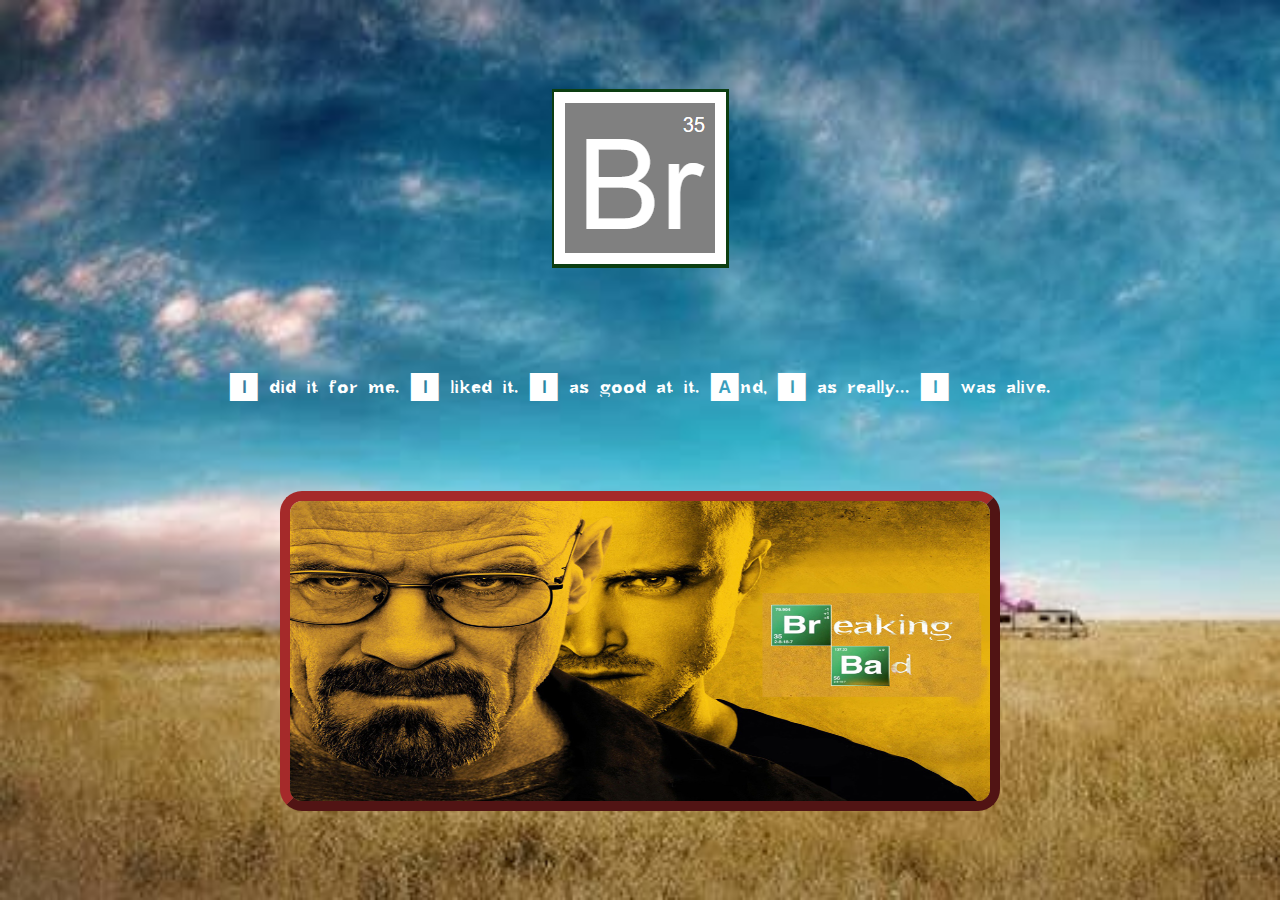
<file: index.html>
<!DOCTYPE html>
<html lang="es">
<head>
    <meta charset="UTF-8">
    <meta name="viewport" content="width=device-width, initial-scale=1.0">
    <title>Breaking bad</title>
    <link rel="stylesheet" href="./css/style.css">
    <link rel="icon" href="./img/Tabla Periódica/walterwhite.png" type="image/x-icon">
</head>
<body class="fondo">
    <div id="logo"></div>
    <span id="Alive">I did it for me. I liked it. I as good at it. And, I as really... I was alive.</span>
    <img src="./img/poster.jpg" id="poster" alt="poster Breaking Bad" usemap="#BR">

    <map name="BR">
        <area shape="rect" coords="480,100,550,150" href="./formulario.html" target="_blank">
        <area shape="rect" coords="550,150,620,200" href="./tabla.html" target="_blank">
    </map>
    
</body>
</html>
</file>
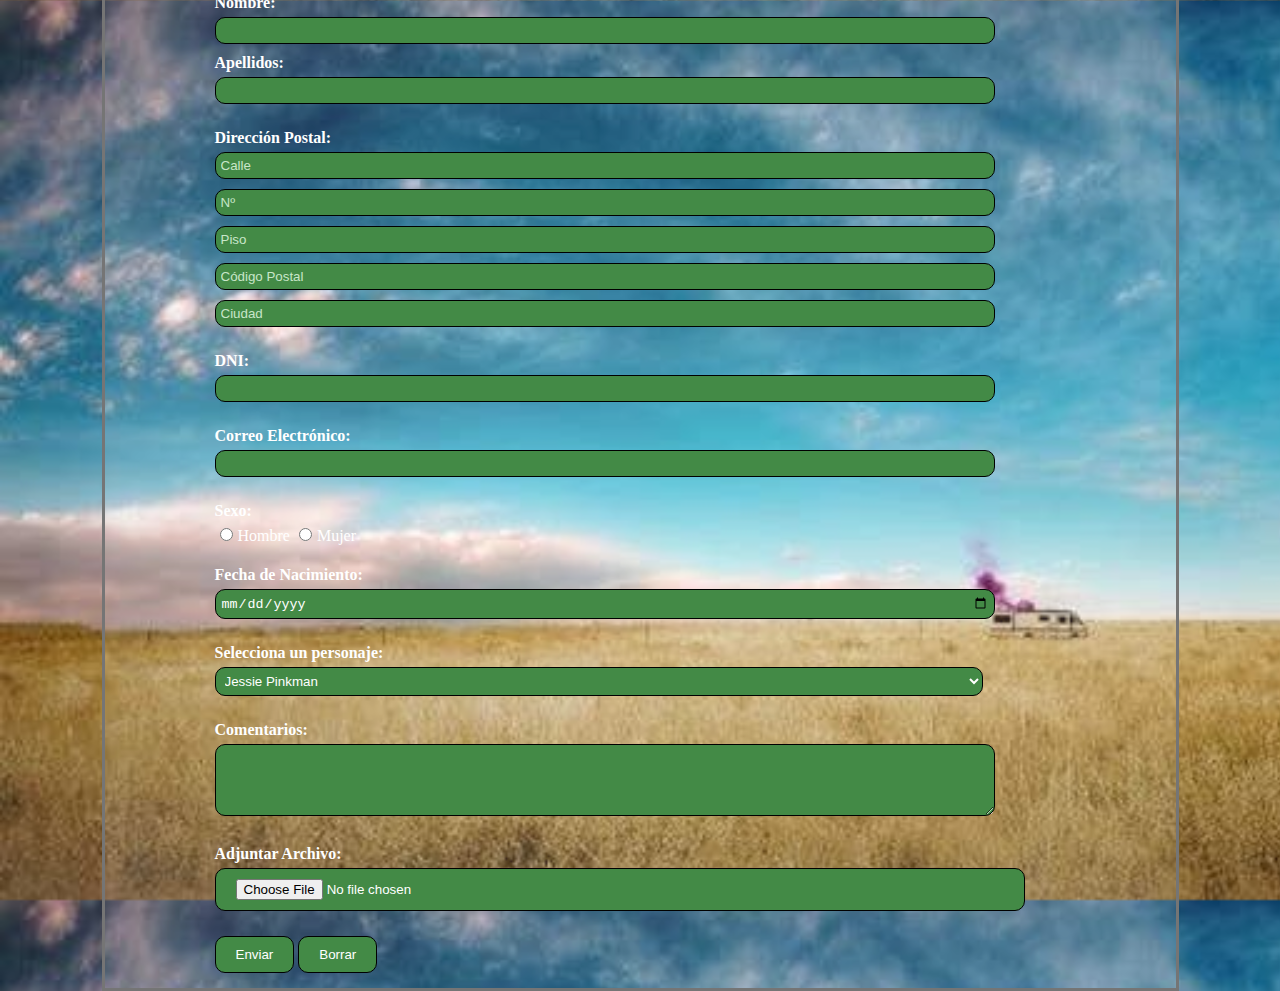
<file: formulario.html>
<!DOCTYPE html>
<html lang="en">
<head>
    <meta charset="UTF-8">
    <meta name="viewport" content="width=º, initial-scale=1.0">
    <title>¡Que comience el juego!</title>
    <link rel="stylesheet" href="./css/style.css">
    <link rel="icon" href="./img/Tabla Periódica/calzoncillos.png" type="image/x-icon">
</head>
<body class="fondo">

    <h2>Breaking Bad - Que comience el juego!</h2>
    <div id="container-formulario">
    <form action="mailto:raul.rodriguez@proeducaglobal.com " method="post" enctype="multipart/form-data">
    <div class="campo-form" id="nombre">
        <label>Nombre:</label>
        <input type="text" name="nombre" required>
        <label>Apellidos:</label>
        <input type="text" name="apellidos" required>
    </div>
    
    <div class="campo-form">
        <label>Dirección Postal:</label>
        <input type="text" name="calle" placeholder="Calle">
        <input type="text" name="numero" placeholder="Nº">
        <input type="text" name="piso" placeholder="Piso">
        <input type="text" name="cp" placeholder="Código Postal">
        <input type="text" name="ciudad" placeholder="Ciudad">
    </div>
    <div class="campo-form">
        <label>DNI:</label>
        <input type="text" name="dni">
    </div>
    <div class="campo-form">
        <label>Correo Electrónico:</label>
        <input type="email" name="email" required>
    </div>
    <div class="radio">
        <label>Sexo:</label>
        <input type="radio" name="sexo" value="hombre">Hombre
        <input type="radio" name="sexo" value="mujer">Mujer
    </div>
    <div class="campo-form">
        <label>Fecha de Nacimiento:</label>
        <input type="date" name="fecha-nacimiento">
    </div>
    <div class="container">
        <label>Selecciona un personaje:</label>
        <select name="personaje">
            <option value="jessie">Jessie Pinkman</option>
            <option value="walter">Walter White</option>
            <option value="saul">Saul Goodman</option>
            <option value="gustavo">Gustavo Fring</option>
            <option value="pollos">Pollos Hermanos</option>
            <option value="otros">Otros personajes</option>
            </select>
    </div>
    <div class="campo-form">
        <label>Comentarios:</label>
        <textarea name="comentarios" rows="4"></textarea>
    </div>
    <div class="campo-form">
        <label>Adjuntar Archivo:</label>
        <input type="file" name="archivo" class="button">
    </div>
    <div class="campo-form">
        <button type="submit" class="button">Enviar</button>
        <button type="reset" class="button">Borrar</button>
    </div>
</form>
</div>
    
</body>
</html>
</file>
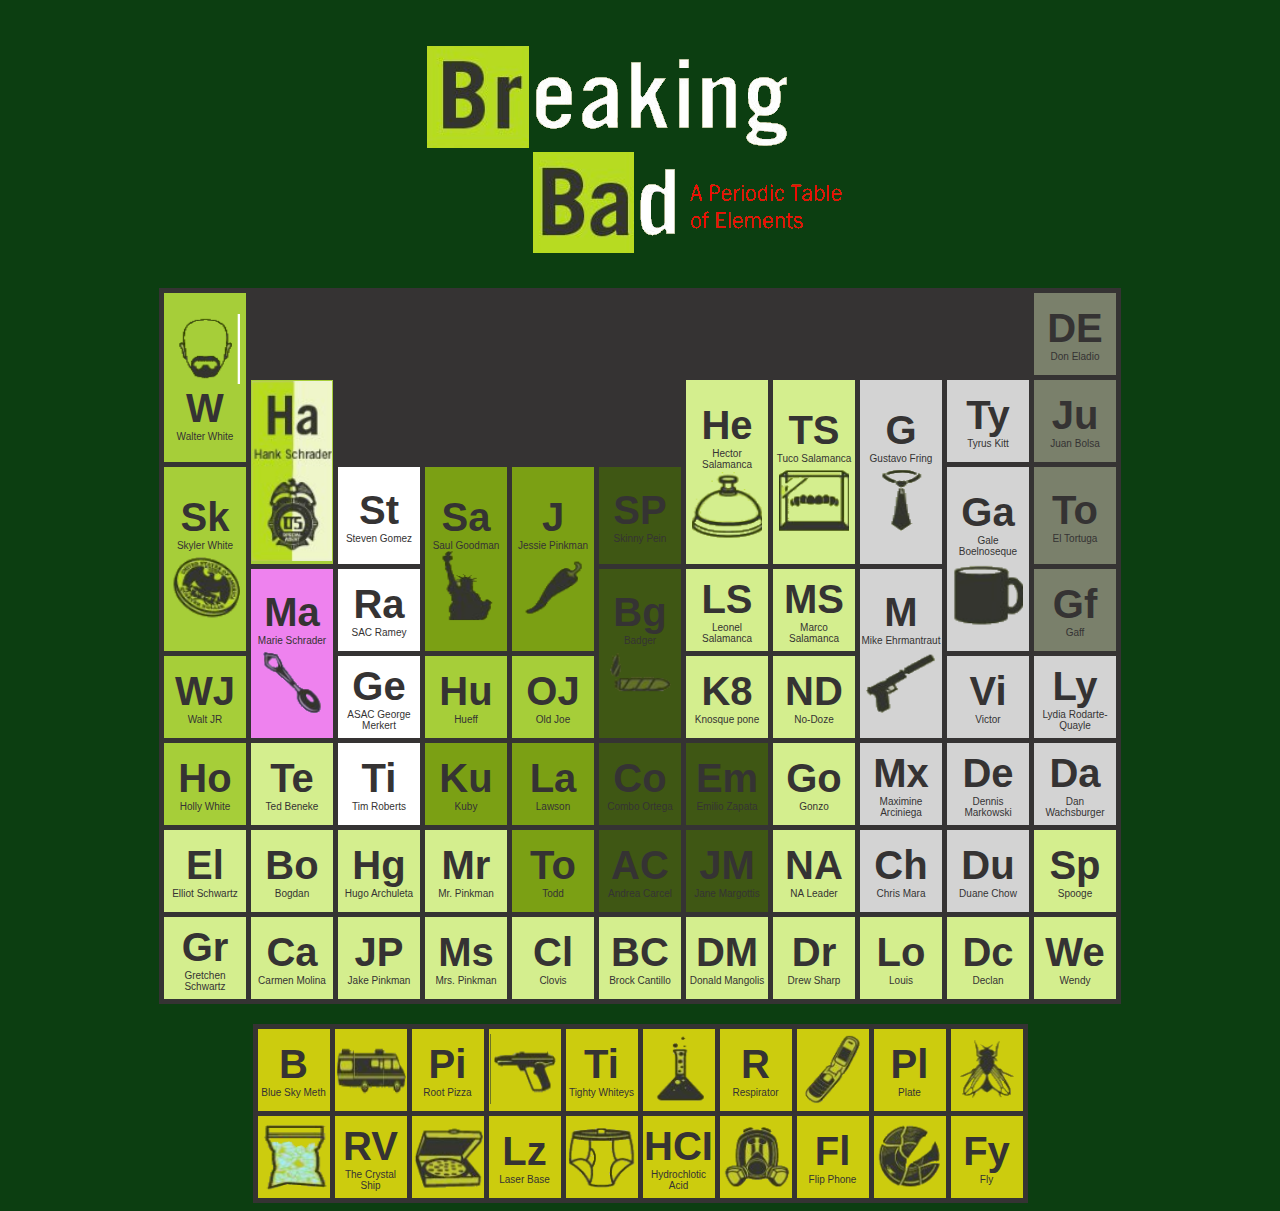
<file: tabla.html>
<!DOCTYPE html>
<html lang="en">
<head>
    <meta charset="UTF-8">
    <meta name="viewport" content="width=device-width, initial-scale=1.0">
    <title>Tabla</title>
    <link rel="stylesheet" href="./css/style.css">
    <link rel="icon" href="./img/Tabla Periódica/pizza.png" type="image/x-icon">
</head>
<body>
    <div id="cabecera"></div>
    <table>
        
        <!-- Fila 1-->
            <tr>
                <td rowspan="2" class="verde1"><img src="./img/Tabla Periódica/walterwhite.png" alt="W"><span>W</span><span class="block">Walter White</span></td>
                <td colspan="9" class="celda-oscura"></td>
                <td class="verdegris"><span>DE</span><span class="block">Don Eladio</span></td>
        </tr>
         <!-- Fila 2-->
        <tr>
            
            <td rowspan="2"><img src="./img/Tabla Periódica/hankschrader.png" alt="Ha" id="Hank"></td>
            <td colspan="4" class="celda-oscura" ></td>
            <td rowspan="2" class="verde-suave"><span>He</span><span class="block">Hector Salamanca</span><img src="./img/Tabla Periódica/hectorsalamanca.png" alt="He"></td>
            <td rowspan="2" class="verde-suave"><span>TS</span><span class="block">Tuco Salamanca</span><img src="./img/Tabla Periódica/tucosalamanca.png" alt="TS"></td>
            <td rowspan="2" class="gris"><span>G</span><span class="block">Gustavo Fring</span><img src="./img/Tabla Periódica/gustavofrink.png" alt="G"></td>
            <td class="gris"><span>Ty</span><span class="block">Tyrus Kitt</span></td>
            <td class="verdegris"><span>Ju</span><span class="block">Juan Bolsa</span></td>
        </tr>
         <!-- Fila 3-->
        <tr>
            <td rowspan="2"><span>Sk</span><span class="block">Skyler White</span><img src="./img/Tabla Periódica/skylerwhite.png" alt="Sk"></td>
            <td class="blanco"><span>St</span><span class="block">Steven Gomez</span></td>
            <td rowspan="2" class="verde2"><span>Sa</span><span class="block">Saul Goodman</span><img src="./img/Tabla Periódica/saulgoodman.png" alt="Sa"></td>
            <td rowspan="2" class="verde2"><span>J</span><span class="block">Jessie Pinkman</span><img src="./img/Tabla Periódica/jessiepinkman.png" alt="J"></td>
            <td class="verde3"><span>SP</span><span class="block">Skinny Pein</span></td>
            
            <td rowspan="2" class="gris"><span>Ga</span><span class="block">Gale Boelnoseque</span><img src="./img/Tabla Periódica/gale.png" alt="GA"></td>
            <td class="verdegris"><span>To</span><span class="block">El Tortuga</span></td>
        </tr>

         <!-- Fila 4-->
         <tr>
            <td rowspan="2" class="violeta"><span>Ma</span><span class="block">Marie Schrader</span><img src="./img/Tabla Periódica/marieschrader.png" alt="Ma"></td>
            <td class="blanco"><span>Ra</span><span class="block">SAC Ramey</span></td>
            <td rowspan="2"class="verde3"><span>Bg</span><span class="block">Badger</span><img src="./img/Tabla Periódica/badger.png" alt="Bg"></td>
            <td class="verde-suave"><span>LS</span><span class="block">Leonel Salamanca</span></td>
            <td class="verde-suave"><span>MS</span><span class="block">Marco Salamanca</span></td>
            <td rowspan="2" class="gris"><span>M</span><span class="block">Mike Ehrmantraut</span><img src="./img/Tabla Periódica/mike.png" alt="M"></td>
            <td class="verdegris"><span>Gf</span><span class="block">Gaff</span></td>
        </tr>
     <!-- Fila 5-->
     <tr>
        <td><span>WJ</span><span class="block">Walt JR</span></td>
        <td class="blanco"><span>Ge</span><span class="block">ASAC George Merkert</span></td>
        <td><span>Hu</span><span class="block">Hueff</span></td>
        <td><span>OJ</span><span class="block">Old Joe</span></td>
        <td class="verde-suave"><span>K8</span><span class="block">Knosque pone</span></td>
        <td class="verde-suave"><span>ND</span><span class="block">No-Doze</span></td>
        <td class="gris"><span>Vi</span><span class="block">Victor</span></td>
        <td class="gris"><span>Ly</span><span class="block">Lydia Rodarte-Quayle</span></td>
    </tr>
 <!-- Fila 6-->
 <tr>
    <td><span>Ho</span><span class="block">Holly White</span></td>
    <td class="verde-suave"><span>Te</span><span class="block">Ted Beneke</span></td>
    <td class="blanco"><span>Ti</span><span class="block">Tim Roberts</span></td>
    <td class="verde2"><span>Ku</span><span class="block">Kuby</span></td>
    <td class="verde2"><span>La</span><span class="block">Lawson</span></td>
    <td class="verde3"><span>Co</span><span class="block">Combo Ortega</span></td>
    <td class="verde3"><span>Em</span><span class="block">Emilio Zapata</span></td>
    <td class="verde-suave"><span>Go</span><span class="block">Gonzo</span></td>
    <td class="gris"><span>Mx</span><span class="block">Maximine Arciniega</span></td>
    <td class="gris"><span>De</span><span class="block">Dennis Markowski</span></td>
    <td class="gris"><span>Da</span><span class="block">Dan Wachsburger</span></td>
</tr>
 <!-- Fila 7-->
 <tr>
    <td class="verde-suave"><span>El</span><span class="block">Elliot Schwartz</span></td>
    <td class="verde-suave"><span>Bo</span><span class="block">Bogdan</span></td>
    <td class="verde-suave"><span>Hg</span><span class="block">Hugo Archuleta</span></td>
    <td class="verde-suave"><span>Mr</span><span class="block">Mr. Pinkman</span></td>
    <td class="verde2"><span>To</span><span class="block">Todd</span></td>
    <td class="verde3"><span>AC</span><span class="block">Andrea Carcel</span></td>
    <td class="verde3"><span>JM</span><span class="block">Jane Margottis</span></td>
    <td class="verde-suave"><span>NA</span><span class="block">NA Leader</span></td>
    <td class="gris"><span>Ch</span><span class="block">Chris Mara</span></td>
    <td class="gris"><span>Du</span><span class="block">Duane Chow</span></td>
    <td class="verde-suave"><span>Sp</span><span class="block">Spooge</span></td>
</tr>
 <!-- Fila 8 -->
 <tr>
    <td class="verde-suave"><span>Gr</span><span class="block">Gretchen Schwartz</span></td>
    <td class="verde-suave"><span>Ca</span><span class="block">Carmen Molina</span></td>
    <td class="verde-suave"><span>JP</span><span class="block">Jake Pinkman</span></td>
    <td class="verde-suave"><span>Ms</span><span class="block">Mrs. Pinkman</span></td>
    <td class="verde-suave"><span>Cl</span><span class="block">Clovis</span></td>
    <td class="verde-suave"><span>BC</span><span class="block">Brock Cantillo</span></td>
    <td class="verde-suave"><span>DM</span><span class="block">Donald Mangolis</span></td>
    <td class="verde-suave"><span>Dr</span><span class="block">Drew Sharp</span></td>
    <td class="verde-suave"><span>Lo</span><span class="block">Louis</span></td>
    <td class="verde-suave"><span>Dc</span><span class="block">Declan</span></td>
    <td class="verde-suave"><span>We</span><span class="block">Wendy</span></td>
</tr>
    </table>
    <table class="tabla-inf">
        <tr>
            <td><span>B</span><span class="block">Blue Sky Meth</span></td>
            <td><img src="./img/Tabla Periódica/bus.png"></td>
            <td><span>Pi</span><span class="block">Root Pizza</span></td>
            <td><img src="./img/Tabla Periódica/pistola.png"></td>
            <td><span>Ti</span><span class="block">Tighty Whiteys</span></td>
            <td><img src="./img/Tabla Periódica/pocima.png"></td>
            <td><span>R</span><span class="block">Respirator</span></td>
            <td><img src="./img/Tabla Periódica/movil.png"></td>
            <td><span>Pl</span><span class="block">Plate</span></td>
            <td><img src="./img/Tabla Periódica/mosca.png"></td>
        </tr>
        <tr>
            <td><img src="./img/Tabla Periódica/cristal.png"></td>
            <td><span>RV</span><span class="block">The Crystal Ship</span></td>
            <td><img src="./img/Tabla Periódica/pizza.png"></td>
            <td><span>Lz</span><span class="block">Laser Base</span></td>
            <td><img src="./img/Tabla Periódica/calzoncillos.png"></td>
            <td><span>HCI</span><span class="block">Hydrochlotic Acid</span></td>
            <td><img src="./img/Tabla Periódica/mascara.png"></td>
            <td><span>Fl</span><span class="block">Flip Phone</span></td>
            <td><img src="./img/Tabla Periódica/plato.png"></td>
            <td><span>Fy</span><span class="block">Fly</span></td>
        </tr>
    </table>
    
</body>
</html>
</file>
<file: css/style.css>
@font-face {
   font-family:"Breaking Bad" ;
   src: url(../tipo/Breaking\ Bad.ttf);
 }
 .fondo{
    background-image: url("../img/fondo.jpg");
    background-repeat: repeat-y;
    background-size: cover;
    margin: 0;
    flex-direction: column;
    text-align: center;
    
    
    color: #fff;
    display: flex;
    justify-content: center;
    align-items: center;
    height: 100vh;
    margin: 0;


}
body{
    background-color:  #0c3e11; /*el color marcado en el del pdf, aunque no se parece*/
    
}
/*! Index */
#logo{ /* Logo br*/
   content: url(../img/logo.PNG);
   /*Se puede hacer con background-image, pero me parece más sencillo de esta forma para evitar párametros de más(width y height) */
    position: relative;
    display: block;
    margin: auto;
    
} 
#Alive{ /* texto*/
    color: white;
    font-family: "Breaking Bad";
    font-size:40px;
    text-align: center;
    display: block;

}
#poster{ /* Imagen principal*/
    width: 700px;
    height: 300px;
    border: 10px, outset;
    border-color: brown;
    border-radius: 22px;
    position: relative;
    display: block;
    margin: auto;
}
/*! Final Index */

/*! Tabla */

.campo-form{
    /* Formularios*/
    margin-bottom: 10px
}
#cabecera{
   content: url(../img/cabecera.png);
    padding: 30px;
    display: block;
    margin: auto;
}

 table{
    margin: auto;
    border-collapse: collapse;
    max-width: 80%; 
    background-color:  rgb(53, 51, 51);
 }
 
 .celda-oscura{
    background-color: rgb(53, 51, 51);
 }
 .tabla-inf{
   margin-top: 20px;
    width: 30px;
    height: 30px;
 } 
 .tabla-inf td{
    background-color: rgb(204, 204, 14);
 } 
 td{
    width: 80px;
    height: 80px;
    text-align: center;
    vertical-align: middle;
    border: 5px solid rgb(53, 51, 51);
    background-color: #a6ce39;  /*mirar color en pdf*/
    font-family: Helvetica;
    font-size: 10px; 
    color: rgb(53, 51, 51); 
 }
 td span{
    font-size: 40px; 
    font-weight: bold;
 }
 .block{
   display: block;
   text-align: center;
   font-size: 10px; 
   font-weight: normal;
 }
 td img{
    width: 70px;
    height: 70px;
 }
 #Hank{
    width: 80px;
    height: 180px;
 }
 /* Colores de Celda */
 .verde1{
    background-color:#a6ce39
 }
 .blanco{
    background-color: white;
 }
 .violeta{
    background-color:violet;
 }
 .verde2{
    background-color:#7ba014
 }
 .verde3{
    background-color:#3f5714
 }
 .verde-suave{
    background-color:#d4ee8e
 }
 .gris{
    background-color: lightgray
 }
 .verdegris{
    background-color:#7a806b
 }
 /*! Fin Tabla */

 /*! Formulario */

h2 {
   color:#fff;
   margin-bottom: 10px;
   margin-top: 0;
}
#container-formulario{
   background-color:rgba(255, 252, 252, 0.11);
   border: solid 3px rgb(117, 117, 117);
   padding-left: 110px;
   padding-top: 30px;
}
.campo-form, .radio, .container {
    margin: 15px 0;
    text-align: left;
    
}

label {
    display: block;
    font-weight: bold;
    margin-bottom: 5px;
}

input, select, textarea {
    width: 80%;
    padding: 5px;
    margin-bottom: 10px;
    border: 1px solid #000000;
    border-radius: 10px;
    background: #438a46;
    color: #fff;
}

input::placeholder {
    color: #c8e6c9;
}

.radio input {
    width: auto;
    margin-right: 5px;
}

.button {
    background: #438a46;;
    color: white;
    padding: 10px 20px;
    border: none;
    border-radius: 10px;
    border: 1px solid #000000;
}

.button:hover {
    background: #7ba014;
}
/*! Fin Formulario */
</file>
